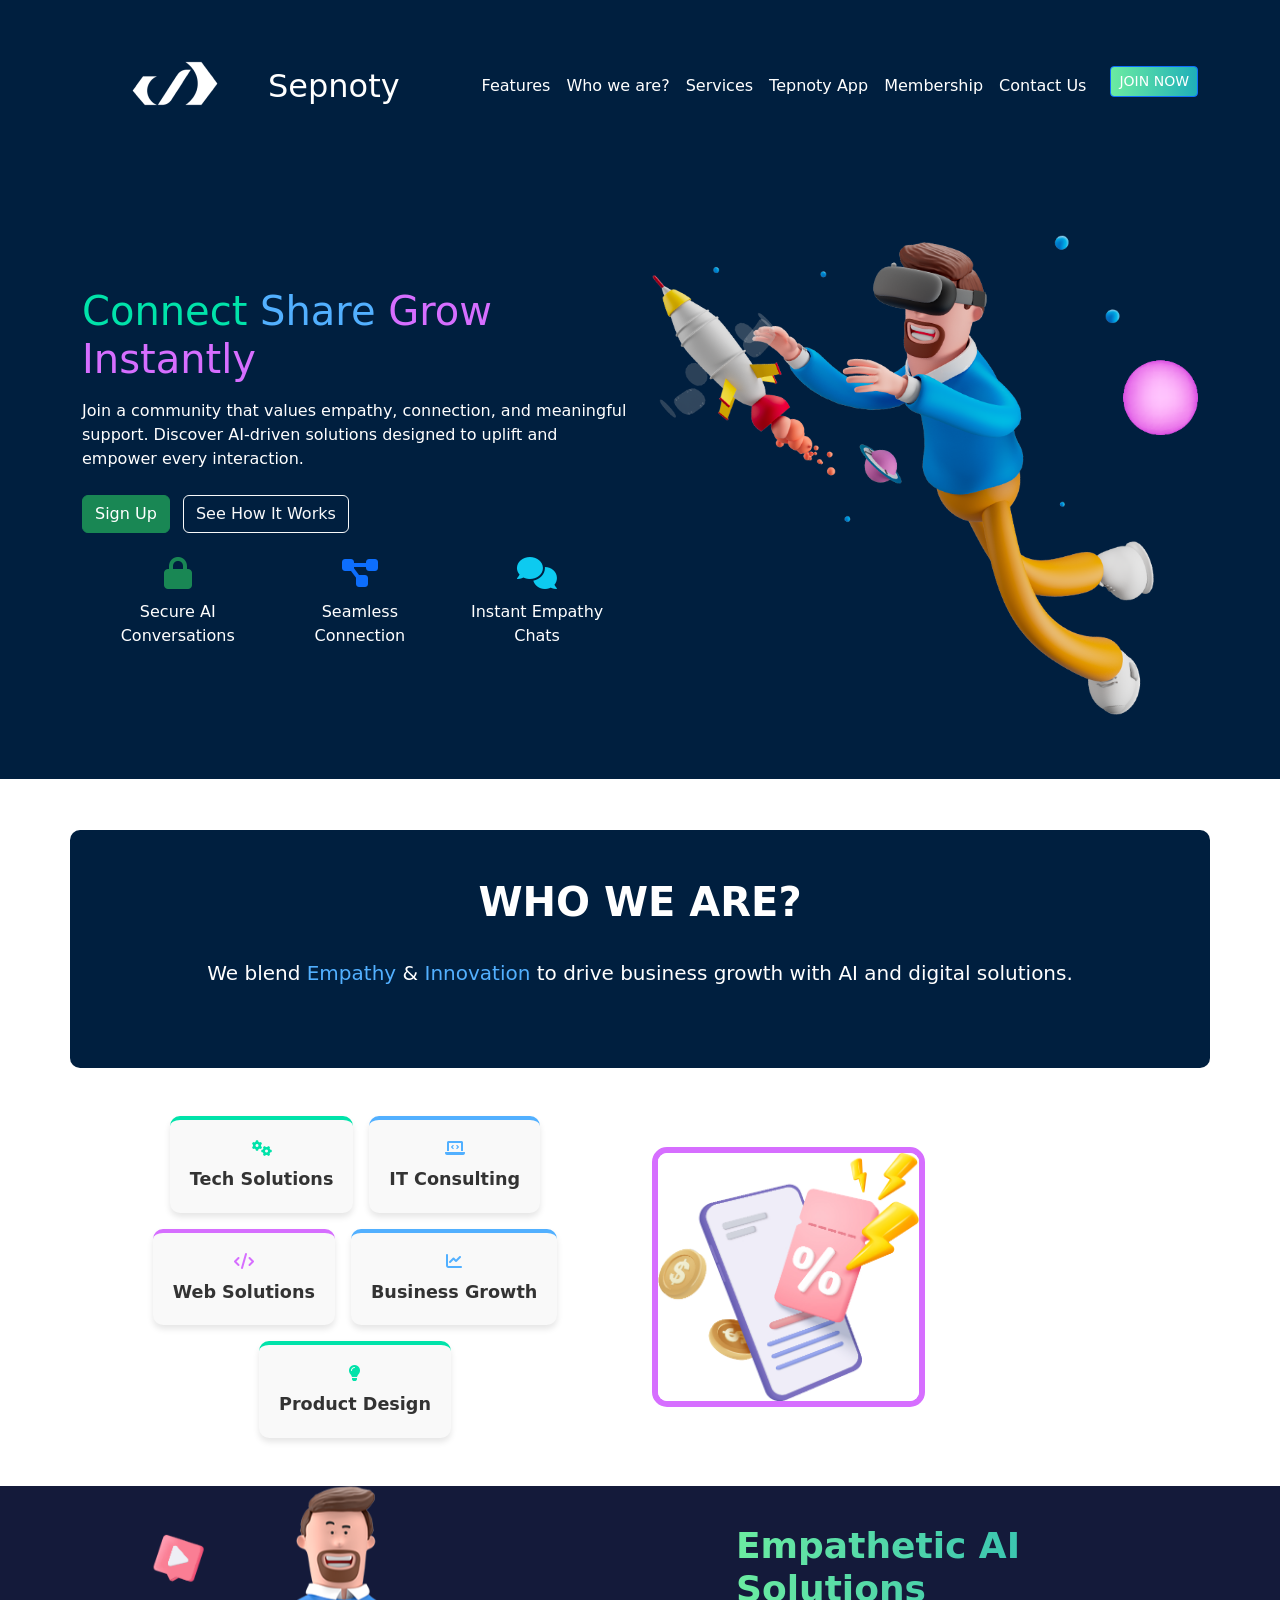
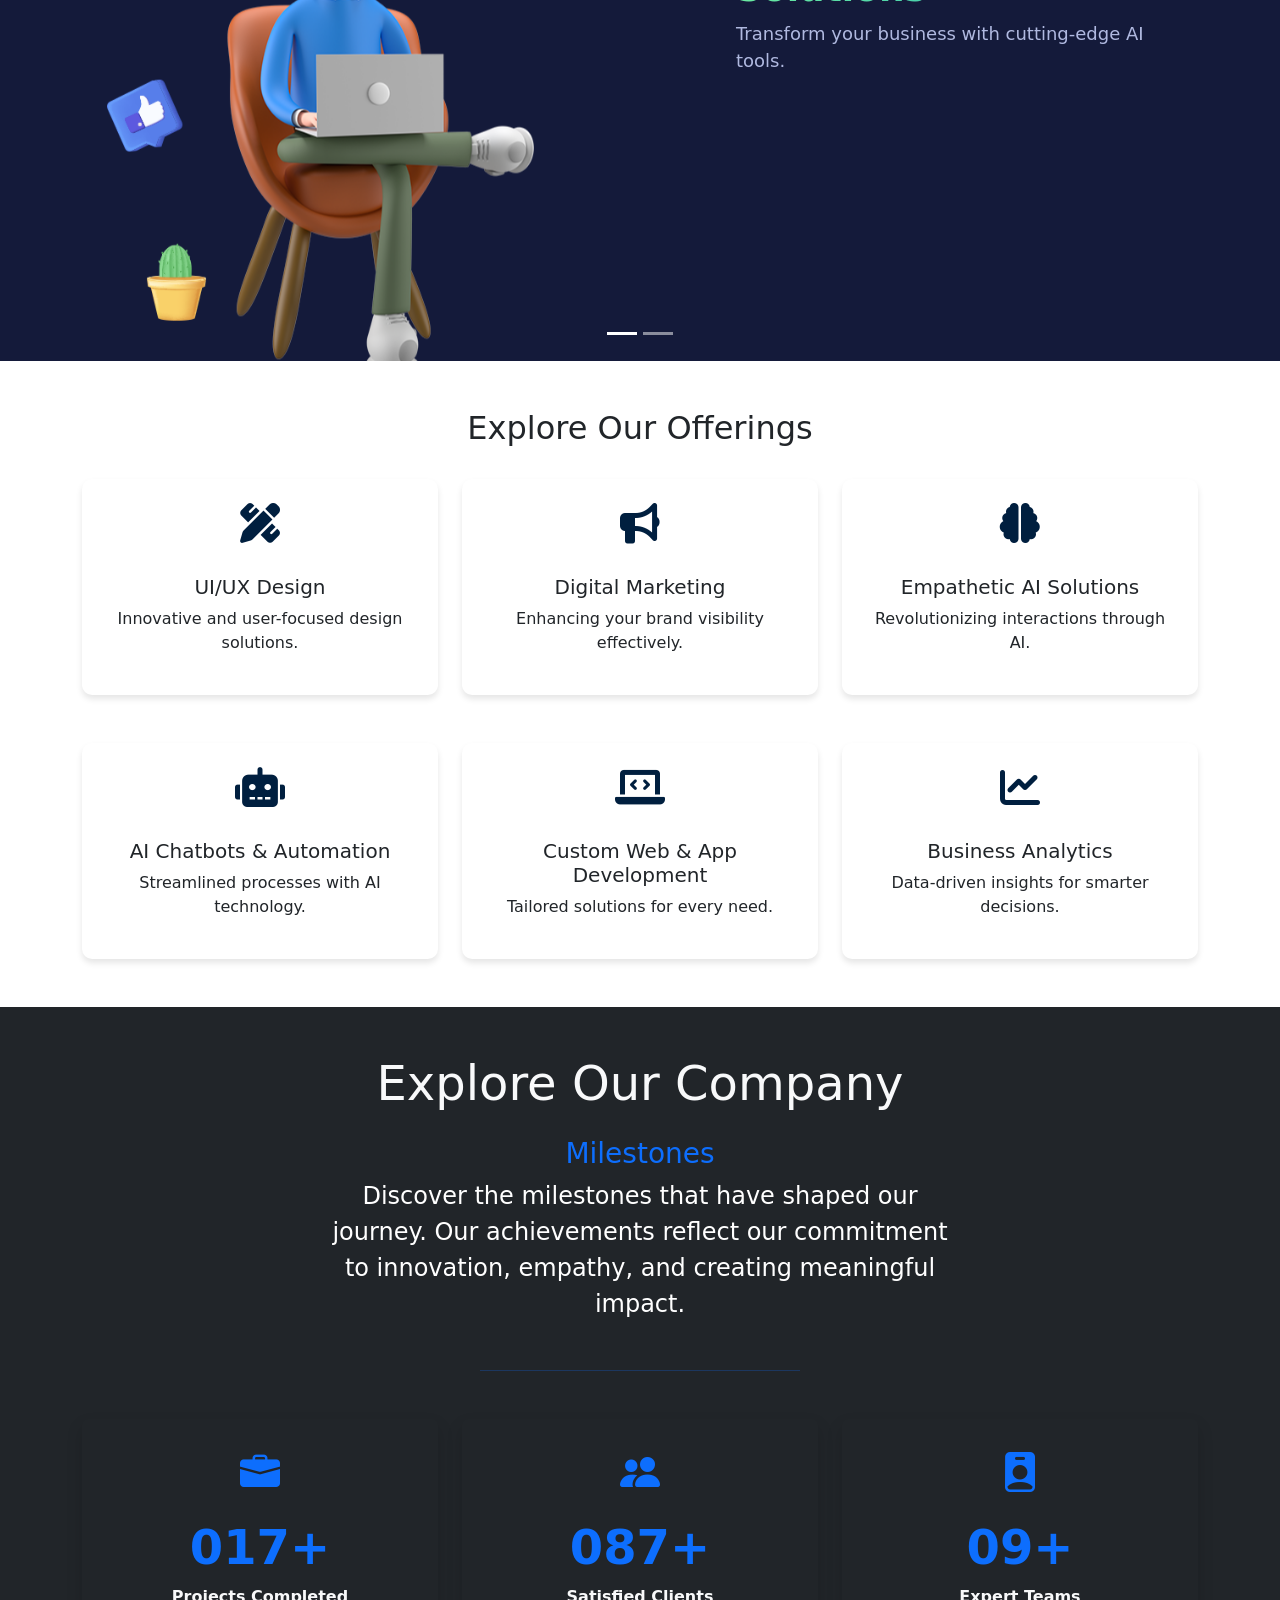
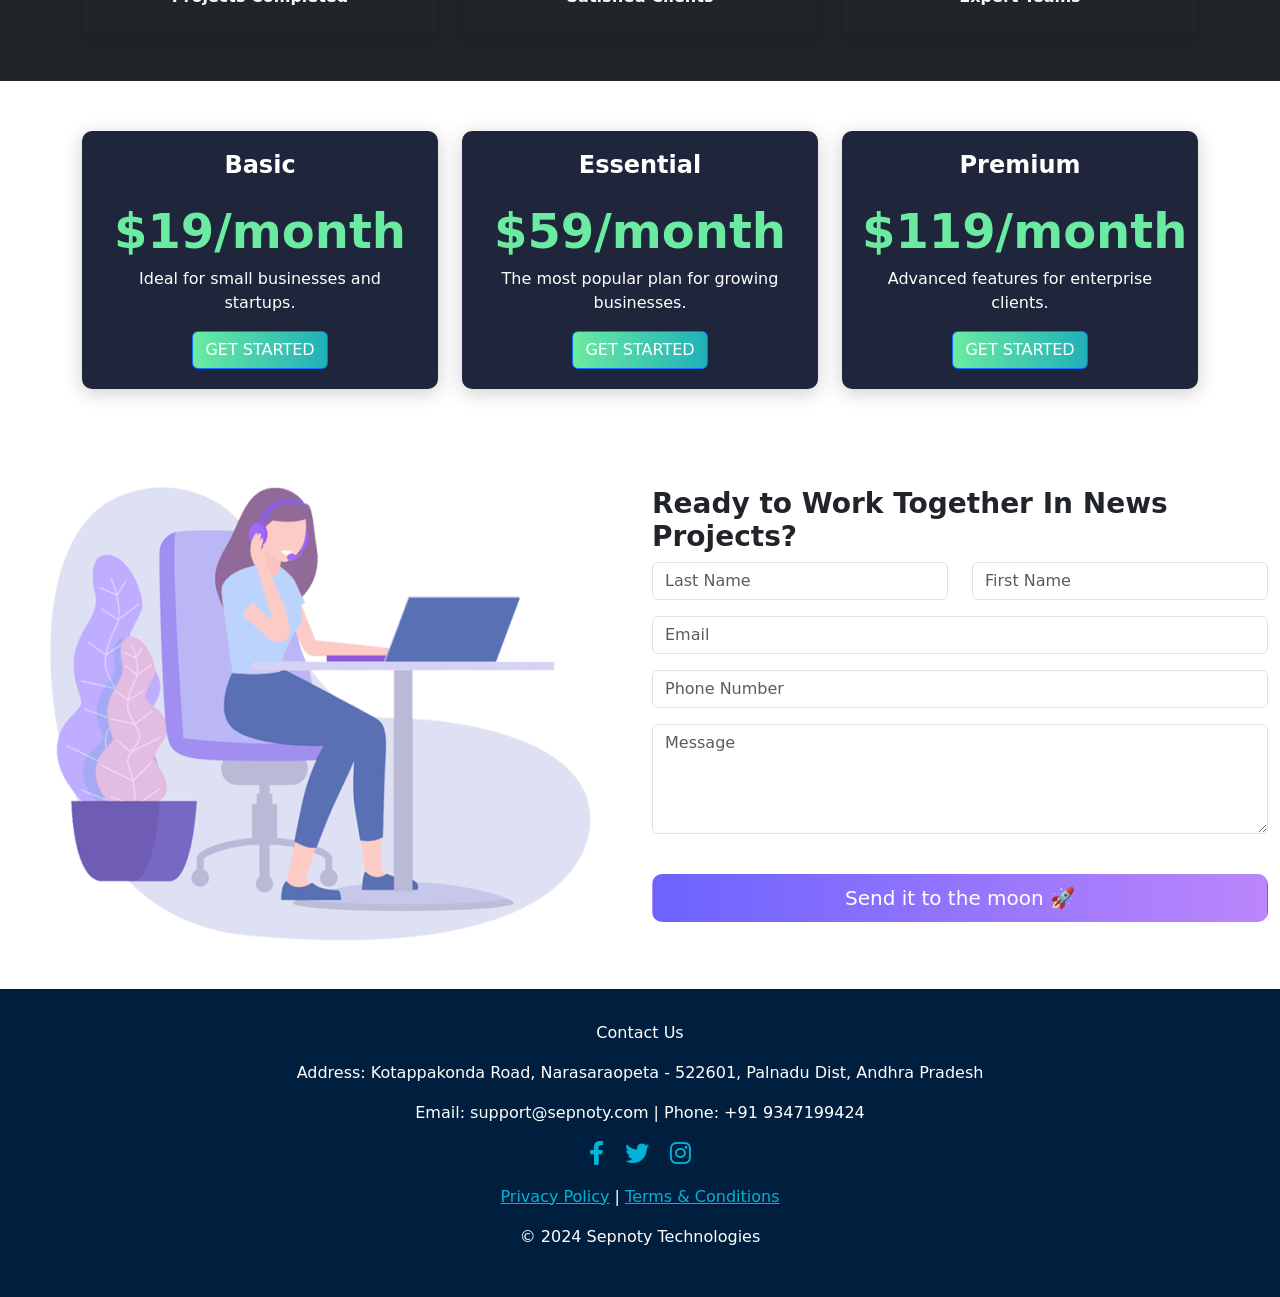
<file: index.html>
<!DOCTYPE html>
<html lang="en">

<head>
  <meta charset="UTF-8">
  <meta name="viewport" content="width=device-width, initial-scale=1.0">
  <title>Sepnoty - Empowering Connections</title>
  <link rel="stylesheet" href="https://cdn.jsdelivr.net/npm/bootstrap@5.3.1/dist/css/bootstrap.min.css">
  <link rel="stylesheet" href="https://cdnjs.cloudflare.com/ajax/libs/font-awesome/6.0.0-beta3/css/all.min.css">
  <link rel="stylesheet" href="sevices.css">
  <link rel="stylesheet" href="https://fonts.googleapis.com/css?family=Poppins:300,400,600,700">
  <link rel="stylesheet" href="https://stackpath.bootstrapcdn.com/bootstrap/4.5.0/css/bootstrap.min.css">
  <script src="https://code.jquery.com/jquery-3.5.1.min.js"></script>
  <script src="https://cdn.jsdelivr.net/npm/popper.js@1.16.0/dist/umd/popper.min.js"></script>
  <script src="https://stackpath.bootstrapcdn.com/bootstrap/4.5.0/js/bootstrap.min.js"></script>
  <style>
    body {
      font-family: 'Arial', sans-serif;
      background-color: #f8f9fa;
    }

    .hero-section {
      background-color: #001f3f;
      color: #fff;

      padding: 4rem 1rem;
    }

    .hero-section .container {
      display: flex;
      flex-wrap: wrap;
      align-items: center;
      justify-content: space-between;
    }

    .text-content {
      flex: 1;
      max-width: 50%;
    }

    .text-content h1 {
      font-size: 2.5rem;
      font-weight: bold;
    }

    .image-content {
      flex: 1;
      max-width: 50%;
      text-align: center;
    }

    .image-content img {
      max-width: 100%;
      height: auto;
    }

    .development-notice {
      background-color: #ffcc00;
      color: #001f3f;
      padding: 0.5rem;
      font-weight: bold;
      font-size: 1rem;
      text-align: center;
    }

    .services-section {
      padding: 3rem 1rem;
    }

    .services-section h2 {
      margin-bottom: 2rem;
    }

    .service-card {
      padding: 1.5rem;
      background-color: #fff;
      border-radius: 10px;
      box-shadow: 0 4px 6px rgba(0, 0, 0, 0.1);
      text-align: center;
    }

    .service-card i {
      font-size: 2.5rem;
      color: #001f3f;
      margin-bottom: 1rem;
    }

    .footer {
      background-color: #001f3f;
      color: #fff;
      padding: 2rem 1rem;
      text-align: center;
    }

    .footer a {
      color: #00b4d8;
    }

    .social-icons i {
      font-size: 1.5rem;
      margin: 0 0.5rem;
    }

    nav {
      background-color: #001f3f;
    }

    nav .container a {
      color: rgb(255, 255, 255);
    }

    .hero-section h1 span {
      color: #00e3aa;
      /* Highlighted colors */
    }

    .hero-section h1 span:nth-child(2) {
      color: #52b0ff;
    }

    .hero-section h1 span:nth-child(3) {
      color: #d66eff;
    }

    .section-title {
      text-transform: uppercase;
      font-size: 2.5rem;
      font-weight: bold;
      margin-bottom: 2rem;
      color: #001f3f;
      text-align: center;
    }

    .highlight {
      color: #52b0ff;
    }

    .sub-text {
      font-size: 1.25rem;
      margin-bottom: 2rem;
      text-align: center;
      color: #444;
    }

    .services-list {
      display: flex;
      flex-wrap: wrap;
      justify-content: center;
      gap: 1rem;
    }

    /* Service Item Styles */
    .service-item {
      background: #f9f9f9;
      /* Light background for contrast */
      border-radius: 10px;
      padding: 20px;
      box-shadow: 0 4px 6px rgba(0, 0, 0, 0.1);
      /* Subtle shadow for depth */
      text-align: center;
      transition: transform 0.3s ease, box-shadow 0.3s ease;
    }

    .service-item:hover {
      transform: translateY(-5px);
      box-shadow: 0 8px 12px rgba(0, 0, 0, 0.2);
      /* Enhanced shadow on hover */
    }

    .service-item i {
      display: block;
      margin-bottom: 10px;
    }

    .service-item p {
      margin: 0;
      font-weight: bold;
      font-size: 1.1rem;
      color: #333;
    }

    /* Image Styles */
    .image-content img {
      max-width: 100%;
      /* Responsive */
      height: auto;
      border-radius: 15px;
      /* Rounded corners */
    }

    /* Responsive Adjustments */
    @media (max-width: 992px) {
      .service-item {
        margin-bottom: 20px;
      }

      .image-content img {
        margin-top: 20px;
      }
    }

    @media (max-width: 768px) {
      .service-item {
        padding: 15px;
      }

      .service-item i {
        font-size: 1.5rem;
      }

      .service-item p {
        font-size: 1rem;
      }
    }

    /* Image Styles */
    .image-content img {
      max-width: 100%;
      /* Ensures the image scales responsively */
      height: auto;
      /* border: 6px solid #d66eff; */
      /* Increased border size */
      border-radius: 15px;
      /* Rounded corners for a sleek look */
      max-height: 500px;
      /* You can adjust this based on how large you want the image */
      object-fit: cover;
      /* Ensures the image covers the container without distortion */
    }

    /* Responsive Adjustments */
    @media (max-width: 992px) {
      .image-content img {
        max-height: 400px;
        /* Adjust image size for medium screens */
      }
    }

    @media (max-width: 768px) {
      .image-content img {
        max-height: 350px;
        /* Further reduce size for smaller screens */
      }
    }
    .form-container {
    padding: 3rem;
}

/* Custom Button Styling */
.custom-btn {
    background: linear-gradient(90deg, #6c63ff, #bb86fc);
    color: #fff;
    border: none;
}

.custom-btn:hover {
    background: linear-gradient(90deg, #bb86fc, #6c63ff);
}

/* Illustration Section */
.illustration {
    display: flex;
    justify-content: center;
    align-items: center;
    padding: 3rem;
}

.illustration img {
    max-width: 100%;
    height: auto;
}

/* Custom Heading */
.custom-heading {
    font-size: 1.75rem;
    font-weight: bold;
}
 
  </style>
</head>

<body>
  <!-- Hero Section -->
  <nav class="navbar navbar-expand-lg navbar-dark ">
    <div class="container">
      <img src="Sepnoty-logo-mark-white 1.png">
      <a class="navbar-brand" href="#" style="font-size: 200%;">Sepnoty</a>
      <button class="navbar-toggler" type="button" data-bs-toggle="collapse" data-bs-target="#navbarNav">
        <span class="navbar-toggler-icon"></span>
      </button>
      <div class="collapse navbar-collapse" id="navbarNav">
        <ul class="navbar-nav ms-auto">
          <li class="nav-item"><a class="nav-link" href="#features"  style="color: white;">Features </a></li>
          <li class="nav-item"><a class="nav-link" href="#services"  style="color: white;">Who we are?</a></li>
          <li class="nav-item"><a class="nav-link" href="#services"  style="color: white;">Services</a></li>

          <li class="nav-item"><a class="nav-link" href="#membership"  style="color: white;">Tepnoty App</a></li>
          <li class="nav-item"><a class="nav-link" href="#membership"  style="color: white;">Membership</a></li>
          <li class="nav-item"><a class="nav-link" href="#features"  style="color: white;">Contact Us</a></li>

          <li class="nav-item"><a class="btn btn-primary btn-sm ms-3" href="#join"  style="color: white;">Join Now</a></li>
        </ul>
      </div>
    </div>
  </nav>
  <section class="hero-section">

    <div class="container">
      <div class="row align-items-center">
        <!-- Text Content -->
        <div class="col-lg-6 mb-4 mb-lg-0">
          <h1>
            <span>Connect </span>
            <span>Share </span>
            <span>Grow Instantly</span>
          </h1>
          <p class="mt-3">
            Join a community that values empathy, connection, and meaningful support. Discover AI-driven solutions
            designed to uplift and empower every interaction.
          </p>
          <div class="mt-4">
            <a href="#signup" class="btn btn-success me-2">Sign Up</a>
            <a href="#how-it-works" class="btn btn-outline-light">See How It Works</a>
          </div>
          <div class="feature-icons d-flex justify-content-center mt-4">
            <div class="mx-3 text-center">
              <i class="fas fa-lock fa-2x text-success"></i>
              <p class="mt-2">Secure AI Conversations</p>
            </div>
            <div class="mx-3 text-center">
              <i class="fas fa-project-diagram fa-2x text-primary"></i>
              <p class="mt-2">Seamless Connection</p>
            </div>
            <div class="mx-3 text-center">
              <i class="fas fa-comments fa-2x text-info"></i>
              <p class="mt-2">Instant Empathy Chats</p>
            </div>
          </div>
        </div>

        <!-- Image Content -->
        <div class="image-content">
          <img src="Image Forground.png" alt="Empathy-driven solutions">
        </div>
      </div>
  </section>
  <div class="container py-5 px-5" style="background-color: #001f3f; color: #fff; border-radius: 10px;margin-top: 4%;">
    <!-- Section Title -->
    <h1 class="section-title" style="color: #fff;">Who We Are?</h1>
    <p class="sub-text" style="color: #fff;">
      We blend <span class="highlight" style="color: #52b0ff;">Empathy</span> &
      <span class="highlight" style="color: #52b0ff;">Innovation</span> to drive business growth with AI and digital
      solutions.
    </p>


  </div>

  <!-- Services Section -->
  <div class="container py-5 ">
    <!-- Section Title -->
    <!-- <h1 class="section-title">
          Who <span style="color: #00e3aa;">We</span> <span style="color: #52b0ff;">Are</span>?
        </h1>
        <p class="sub-text">
          We blend <span style="color: #00e3aa;">Empathy</span>, <span style="color: #52b0ff;">Innovation</span>, and
          <span style="color: #d66eff;">AI</span> to drive growth and deliver impactful digital solutions.
        </p> -->

    <!-- Services Section -->
    <div class="row align-items-center">
      <div class="col-md-6">
        <div class="services-list">
          <div class="service-item" style="border-top: 4px solid #00e3aa;">
            <i class="fas fa-cogs" style="color: #00e3aa;"></i>
            <p>Tech Solutions</p>
          </div>
          <div class="service-item" style="border-top: 4px solid #52b0ff;">
            <i class="fas fa-laptop-code" style="color: #52b0ff;"></i>
            <p>IT Consulting</p>
          </div>
          <div class="service-item" style="border-top: 4px solid #d66eff;">
            <i class="fas fa-code" style="color: #d66eff;"></i>
            <p>Web Solutions</p>
          </div>
          <div class="service-item" style="border-top: 4px solid #52b0ff;">
            <i class="fas fa-chart-line" style="color: #52b0ff;"></i>
            <p>Business Growth</p>
          </div>
          <div class="service-item" style="border-top: 4px solid #00e3aa;">
            <i class="fas fa-lightbulb" style="color: #00e3aa;"></i>
            <p>Product Design</p>
          </div>
        </div>
      </div>

      <!-- Image Section -->
      <div class="col-md-6 text-center">
        <div class="image-content">
          <img src="about-1.png.jpg" alt="Who We Are" class="img-fluid"
            style="border: 6px solid #d66eff; border-radius: 15px;">
        </div>
      </div>

    </div>
  </div>




  <div id="myCarousel" class="carousel slide" data-ride="carousel">
    <div class="carousel-inner">
      <div class="carousel-item active">
        <div class="d-flex flex-wrap align-items-center">
          <div class="col-md-6">
            <img src="Image.png" alt="Service 1" class="img-fluid w-100">
          </div>
          <div class="col-md-6 d-flex align-items-center">
            <div class="carousel-caption text-start">
              <h3>Empathetic AI Solutions</h3>
              <p>Transform your business with cutting-edge AI tools.</p>
            </div>
          </div>
        </div>
      </div>
      <div class="carousel-item">
        <div class="d-flex flex-wrap align-items-center">
          <div class="col-md-6">
            <img src="bg-icon-two-dark.png.png" alt="Service 2" class="img-fluid w-100">
          </div>
          <div class="col-md-6 d-flex align-items-center">
            <div class="carousel-caption text-start">
              <h3>Custom Web Development</h3>
              <p>Build scalable solutions tailored to your needs.</p>
            </div>
          </div>
        </div>
      </div>
    </div>
    <ol class="carousel-indicators">
      <li data-target="#myCarousel" data-slide-to="0" class="active"></li>
      <li data-target="#myCarousel" data-slide-to="1"></li>
    </ol>
  </div>


  <!-- Explore Offerings -->
  <section class="services-section">
    <div class="container">
      <h2 class="text-center">Explore Our Offerings</h2>
      <div class="row g-4">
        <div class="col-md-4">
          <div class="service-card">
            <i class="fas fa-pencil-ruler"></i>
            <h5 class="mt-3">UI/UX Design</h5>
            <p>Innovative and user-focused design solutions.</p>
          </div>
        </div>
        <div class="col-md-4">
          <div class="service-card">
            <i class="fas fa-bullhorn"></i>
            <h5 class="mt-3">Digital Marketing</h5>
            <p>Enhancing your brand visibility effectively.</p>
          </div>
        </div>
        <div class="col-md-4">
          <div class="service-card">
            <i class="fas fa-brain"></i>
            <h5 class="mt-3">Empathetic AI Solutions</h5>
            <p>Revolutionizing interactions through AI.</p>
          </div>
        </div>
      </div>
      <div class="row g-4 mt-4">
        <div class="col-md-4">
          <div class="service-card">
            <i class="fas fa-robot"></i>
            <h5 class="mt-3">AI Chatbots & Automation</h5>
            <p>Streamlined processes with AI technology.</p>
          </div>
        </div>
        <div class="col-md-4">
          <div class="service-card">
            <i class="fas fa-laptop-code"></i>
            <h5 class="mt-3">Custom Web & App Development</h5>
            <p>Tailored solutions for every need.</p>
          </div>
        </div>
        <div class="col-md-4">
          <div class="service-card">
            <i class="fas fa-chart-line"></i>
            <h5 class="mt-3">Business Analytics</h5>
            <p>Data-driven insights for smarter decisions.</p>
          </div>
        </div>
      </div>
    </div>
  </section>
</div>

<!-- Achievements Section -->
<section class="py-3 py-md-5 py-xl-8 bg-dark text-light">
  <div class="container">
    <div class="row justify-content-md-center">
      <div class="col-12 col-md-10 col-lg-8 col-xl-7 col-xxl-6">
        <h2 class="mb-4 display-5 text-center">Explore Our Company</h2>
        <h3 class="text-primary text-center">Milestones</h3>
        <p class="text mb-5 text-center lead fs-4" style="color: white;">
          Discover the milestones that have shaped our journey. Our achievements reflect our commitment to innovation, empathy, and creating meaningful impact.
        </p>
        <hr class="w-50 mx-auto mb-5 mb-xl-9 border-primary">
      </div>
    </div>

    <div class="row gy-4 justify-content-center">
      <!-- Card 1 -->
      <div class="col-12 col-md-4">
        <div class="card border-0 shadow text-center bg-dark text-light">
          <div class="card-body p-4">
            <div class="mb-3">
              <i class="bi bi-briefcase-fill text-primary" style="font-size: 2.5rem;"></i>
            </div>
            <h3 class="display-5 fw-bold text-primary">017+</h3>
            <p class="fw-bold m-0">Projects Completed</p>
          </div>
        </div>
      </div>
      <!-- Card 2 -->
      <div class="col-12 col-md-4">
        <div class="card border-0 shadow text-center bg-dark text-light">
          <div class="card-body p-4">
            <div class="mb-3">
              <i class="bi bi-people-fill text-primary" style="font-size: 2.5rem;"></i>
            </div>
            <h3 class="display-5 fw-bold text-primary">087+</h3>
            <p class="fw-bold m-0">Satisfied Clients</p>
          </div>
        </div>
      </div>
      <!-- Card 3 -->
      <div class="col-12 col-md-4">
        <div class="card border-0 shadow text-center bg-dark text-light">
          <div class="card-body p-4">
            <div class="mb-3">
              <i class="bi bi-person-badge-fill text-primary" style="font-size: 2.5rem;"></i>
            </div>
            <h3 class="display-5 fw-bold text-primary">09+</h3>
            <p class="fw-bold m-0">Expert Teams</p>
          </div>
        </div>
      </div>
    </div>
  </div>
</section>

<!-- Add Bootstrap CSS and Icons -->
<link rel="stylesheet" href="https://unpkg.com/bootstrap@5.3.3/dist/css/bootstrap.min.css">
<link rel="stylesheet" href="https://cdn.jsdelivr.net/npm/bootstrap-icons/font/bootstrap-icons.css">



  <section class="pricing-section">
    <div class="container">
      <div class="row">
        <div class="col-md-4">
          <div class="pricing-card">
            <h3>Basic</h3>
            <div class="price">$19/month</div>
            <p>Ideal for small businesses and startups.</p>
            <button class="btn btn-primary">Get Started</button>
          </div>
        </div>
        <div class="col-md-4">
          <div class="pricing-card">
            <h3>Essential</h3>
            <div class="price">$59/month</div>
            <p>The most popular plan for growing businesses.</p>
            <button class="btn btn-primary">Get Started</button>
          </div>
        </div>
        <div class="col-md-4">
          <div class="pricing-card">
            <h3>Premium</h3>
            <div class="price">$119/month</div>
            <p>Advanced features for enterprise clients.</p>
            <button class="btn btn-primary">Get Started</button>
          </div>
        </div>
      </div>
    </div>
  </section>

























  <!-- Optional Footer -->
  <!-- <div class="text-center py-3">
      <p>&copy; 2024 Sepnoty. All Rights Reserved.</p>
    </div> -->

  <!-- Footer -->


  <div class="container-fluid">
    <div class="row">
        <!-- Illustration Section -->
        <div class="col-md-6 illustration">
            <img src="Home5-12-7.png.png" alt="Working Illustration">
        </div>
        <!-- Form Section -->
        <div class="col-md-6 form-container">
            <h1 class="custom-heading">Ready to Work Together In News Projects?</h1>
            <form>
                <div class="row mb-3">
                    <div class="col">
                        <input type="text" class="form-control" placeholder="Last Name" required>
                    </div>
                    <div class="col">
                        <input type="text" class="form-control" placeholder="First Name" required>
                    </div>
                </div>
                <div class="mb-3">
                    <input type="email" class="form-control" placeholder="Email" required>
                </div>
                <div class="mb-3">
                    <input type="tel" class="form-control" placeholder="Phone Number" required>
                </div>
                <div class="mb-3">
                    <textarea class="form-control" rows="4" placeholder="Message" required></textarea>
                </div>
                <button type="submit" class="btn custom-btn btn-lg w-100" style="background-color: #001f3f; color: #fff; border-radius: 10px;margin-top: 4%;">Send it to the moon 🚀</button>
            </form>
        </div>
    </div>
</div>
<script src="https://unpkg.com/bootstrap@5.3.3/dist/js/bootstrap.bundle.min.js"></script>

















  <footer class="footer">
    <div class="container">
      <p>Contact Us</p>
      <p>Address: Kotappakonda Road, Narasaraopeta - 522601, Palnadu Dist, Andhra Pradesh</p>
      <p>Email: support@sepnoty.com | Phone: +91 9347199424</p>
      <div class="social-icons">
        <a href="#"><i class="fab fa-facebook-f"></i></a>
        <a href="#"><i class="fab fa-twitter"></i></a>
        <a href="#"><i class="fab fa-instagram"></i></a>
      </div>
      <p class="mt-3">
        <a href="#">Privacy Policy</a> | <a href="#">Terms & Conditions</a>
      </p>
      <p>&copy; 2024 Sepnoty Technologies</p>
    </div>
  </footer>

  <script src="https://cdn.jsdelivr.net/npm/bootstrap@5.3.1/dist/js/bootstrap.bundle.min.js"></script>
</body>

</html>
</file>
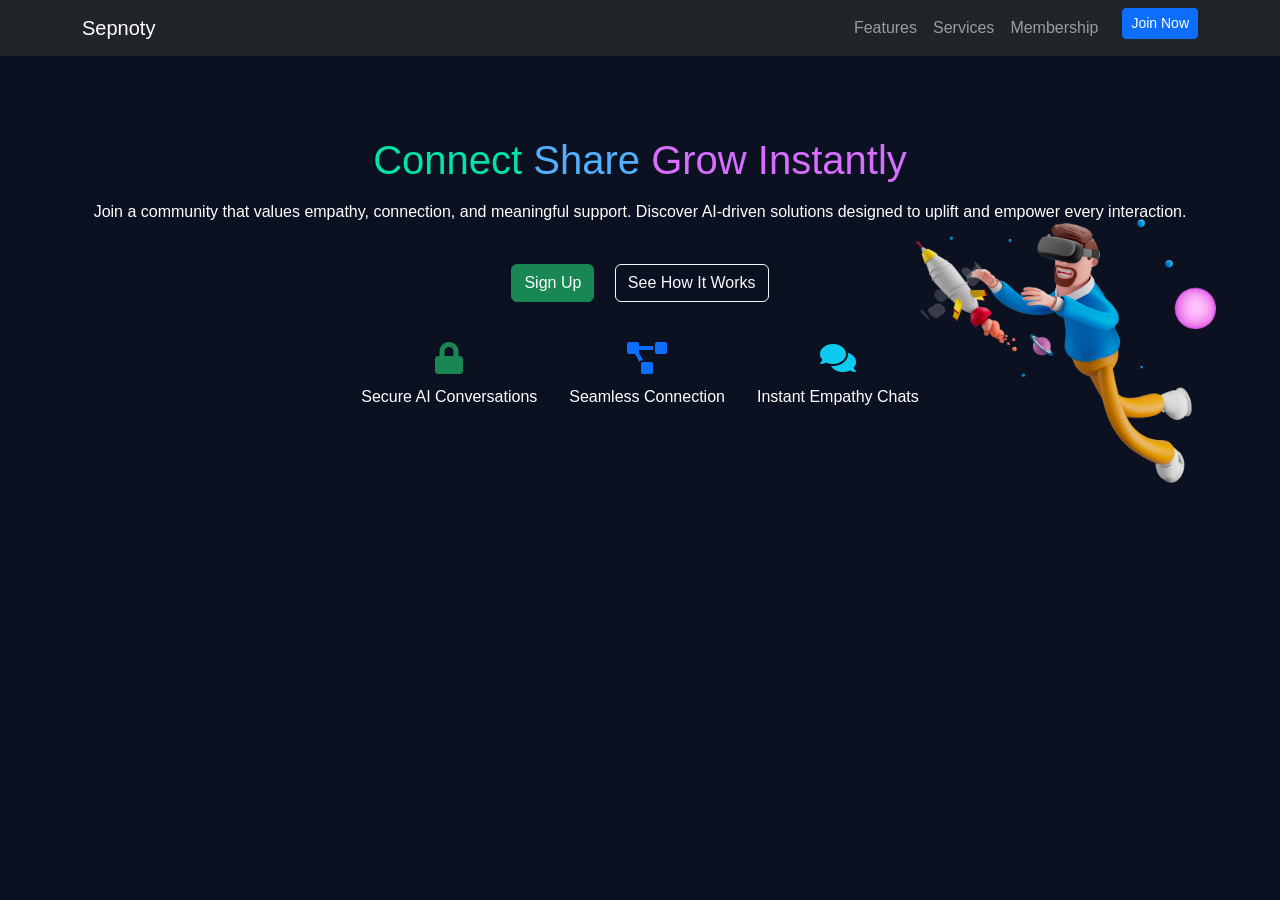
<file: sample1.html>
<!DOCTYPE html>
<html lang="en">

<head>
    <meta charset="UTF-8">
    <meta name="viewport" content="width=device-width, initial-scale=1.0">
    <title>Sepnoty Page</title>
    <link href="https://cdn.jsdelivr.net/npm/bootstrap@5.3.0-alpha3/dist/css/bootstrap.min.css" rel="stylesheet">
    <link href="https://cdn.jsdelivr.net/npm/bootstrap@5.3.0-alpha3/dist/css/bootstrap.min.css" rel="stylesheet">
<script src="https://cdn.jsdelivr.net/npm/bootstrap@5.3.0-alpha3/dist/js/bootstrap.bundle.min.js"></script>
<link href="https://cdnjs.cloudflare.com/ajax/libs/font-awesome/5.15.4/css/all.min.css" rel="stylesheet">

    <style>

        body {
            background: #0c1122; /* Dark grid background */
            color: #fff;
            font-family: 'Arial', sans-serif;
        }

        .hero-section {
            position: relative;
            text-align: center;
            padding: 5rem 1rem;
        }

        .hero-section h1 span {
            color: #00e3aa; /* Highlighted colors */
        }

        .hero-section h1 span:nth-child(2) {
            color: #52b0ff;
        }

        .hero-section h1 span:nth-child(3) {
            color: #d66eff;
        }

        .feature-icons {
            margin-top: 2rem;
        }

        .btn-custom {
            margin: 1rem 0.5rem;
        }

        .hero-image {
            position: absolute;
            right: 5%;
            bottom: 5%;
            max-width: 300px;
        }
    </style>
</head>

<body>
    <!-- Navbar -->
    <nav class="navbar navbar-expand-lg navbar-dark bg-dark">
        <div class="container">
            <a class="navbar-brand" href="#">Sepnoty</a>
            <button class="navbar-toggler" type="button" data-bs-toggle="collapse" data-bs-target="#navbarNav">
                <span class="navbar-toggler-icon"></span>
            </button>
            <div class="collapse navbar-collapse" id="navbarNav">
                <ul class="navbar-nav ms-auto">
                    <li class="nav-item"><a class="nav-link" href="#features">Features</a></li>
                    <li class="nav-item"><a class="nav-link" href="#services">Services</a></li>
                    <li class="nav-item"><a class="nav-link" href="#membership">Membership</a></li>
                    <li class="nav-item"><a class="btn btn-primary btn-sm ms-3" href="#join">Join Now</a></li>
                </ul>
            </div>
        </div>
    </nav>
    <div class="hero-section">
        <div class="container">
            <h1>
                <span>Connect </span>
                <span>Share </span>
                <span>Grow Instantly</span>
            </h1>
            <p class="mt-3">
                Join a community that values empathy, connection, and meaningful support. Discover AI-driven solutions
                designed to uplift and empower every interaction.
            </p>
            <div class="mt-4">
                <a href="#signup" class="btn btn-success btn-custom">Sign Up</a>
                <a href="#how-it-works" class="btn btn-outline-light btn-custom">See How It Works</a>
            </div>
            <div class="feature-icons d-flex justify-content-center mt-4">
                <!-- Secure AI Conversations -->
                <div class="mx-3 text-center">
                    <i class="fas fa-lock fa-2x text-success"></i>
                    <p class="mt-2">Secure AI Conversations</p>
                </div>
                <!-- Seamless Connection -->
                <div class="mx-3 text-center">
                    <i class="fas fa-project-diagram fa-2x text-primary"></i>
                    <p class="mt-2">Seamless Connection</p>
                </div>
                <!-- Instant Empathy Chats -->
                <div class="mx-3 text-center">
                    <i class="fas fa-comments fa-2x text-info"></i>
                    <p class="mt-2">Instant Empathy Chats</p>
                </div>
            </div>
        </div>
  
    
        <!-- Hero Image -->
        <img src="Image Forground.png" alt="VR Guy" class="hero-image">
    </div>
</body>

</html>
</file>
<file: sevices.css>
.carousel .carousel-item {
    text-align: center;
    overflow: hidden;
    height: 475px;
    background-color: #141A3A;
  }
  .carousel .carousel-item img {
    max-width: 70%;
    margin: 0 auto;
    border-radius: 10px;
  }
  .carousel-caption h3 {
    font-size: 36px;
    font-weight: 600;
    background: linear-gradient(to right, #6BEBA1, #20B0B9);
    -webkit-background-clip: text;
    -webkit-text-fill-color: transparent;
    margin-bottom: 10px;
  }
  .carousel-caption p {
    font-size: 18px;
    font-weight: 300;
    color: #B0B9E0;
  }
  .pricing-section {
    padding: 50px 0;
    text-align: center;
  }
  .pricing-card {
    background: #1F253A;
    padding: 20px;
    border-radius: 10px;
    color: #FFFFFF;
    box-shadow: 0 4px 20px rgba(0, 0, 0, 0.2);
  }
  .pricing-card h3 {
    font-size: 24px;
    font-weight: 600;
    margin-bottom: 15px;
  }
  .pricing-card .price {
    font-size: 48px;
    font-weight: 700;
    color: #6BEBA1;
  }
  .btn-primary {
    background: linear-gradient(to right, #6BEBA1, #20B0B9);
    border: none;
    border-radius: 30px;
    padding: 10px 20px;
    font-weight: 600;
    text-transform: uppercase;
  }
</file>
